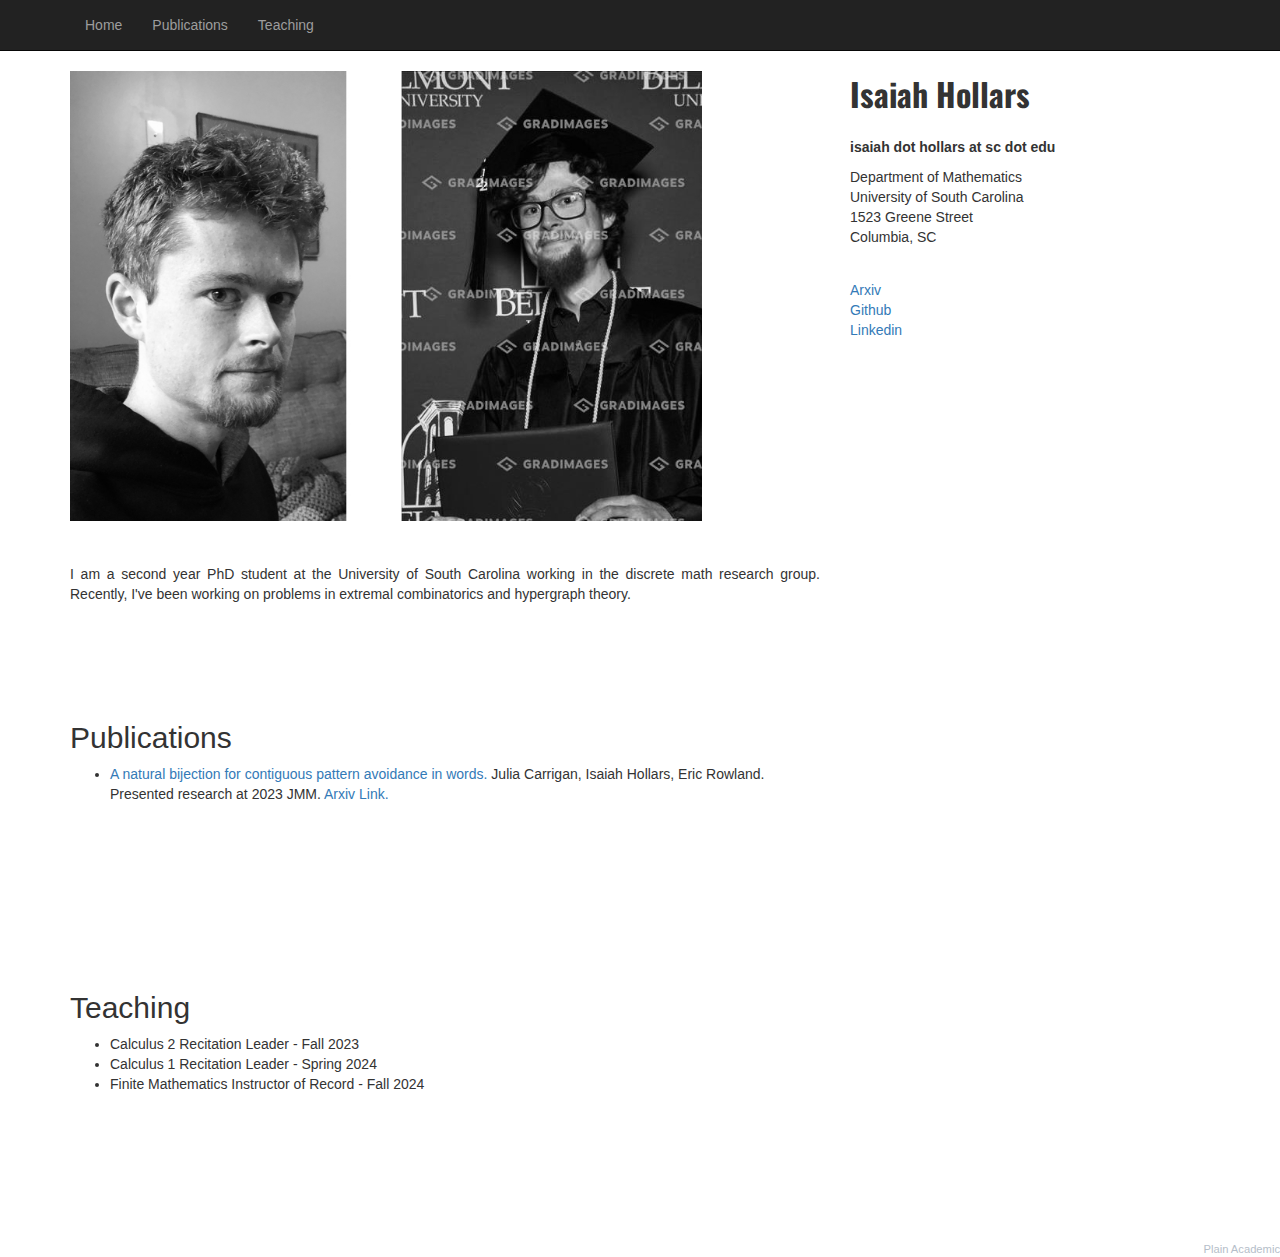
<file: index.html>
<!DOCTYPE html>
<!--
    Plain-Academic by Vasilios Mavroudis
    Released under the Simplified BSD License/FreeBSD (2-clause) License.
    https://github.com/mavroudisv/plain-academic
-->

<html lang="en">
<head>
  <title>Isaiah Hollars</title>
  <meta charset="utf-8">
  <meta name="viewport" content="width=device-width, initial-scale=1">
  <link rel="stylesheet" href="https://maxcdn.bootstrapcdn.com/bootstrap/3.3.6/css/bootstrap.min.css">
  <script src="https://ajax.googleapis.com/ajax/libs/jquery/1.12.0/jquery.min.js"></script>
  <script src="https://maxcdn.bootstrapcdn.com/bootstrap/3.3.6/js/bootstrap.min.js"></script>
  <link href='https://fonts.googleapis.com/css?family=Oswald:700' rel='stylesheet' type='text/css'>
</head>
<body>


<!-- Navigation -->
	<nav class="navbar navbar-inverse navbar-static-top" role="navigation">
	  <div class="container">
		<div class="navbar-header">
		  <button type="button" class="navbar-toggle collapsed" data-toggle="collapse" data-target="#bs-example-navbar-collapse-1">
						<span class="sr-only">Toggle navigation</span>
						<span class="icon-bar"></span>
						<span class="icon-bar"></span>
						<span class="icon-bar"></span>
					</button>
		</div>

		<!-- Collect the nav links, forms, and other content for toggling -->
		<div class="collapse navbar-collapse" id="bs-example-navbar-collapse-1">
		  <ul class="nav navbar-nav">
				  <li><a href="index.html">Home</a></li>
          <li><a href="#publications">Publications</a></li> 
				  <li><a href="#teaching">Teaching</a></li>
          <!-- <li><a href="favorites.html">Non-math Things</a></li> -->
	
		  </ul>
		</div>
	  </div>
	</nav>
  
  <!-- Page Content -->
    <div class="container">

        <div class="row">

            <!-- Entries Column -->
            <div class="col-md-8" style="height: 70vh;">
                
                <!-- Main Image -->
                <img class="img-responsive" src="doubleselfie.jpg" alt="" style="height: 50vh;"><br>
                
                <div style="margin-top:3%; text-align:justify;">                
					<p>I am a second year PhD student at the University of South Carolina working in the discrete math research group. Recently, I've 
            been working on problems in extremal combinatorics and hypergraph theory. </p>
					
                </div>
            </div> 

            <!-- Contact Info on the Sidebar -->
            <div class="col-md-4">
                <div style="font-family: 'Oswald', sans-serif; font-size: 32px;"><b>Isaiah Hollars</b></div><br>
                <p><b>isaiah dot hollars at sc dot edu</b><br>
                <p>Department of Mathematics<br>
                University of South Carolina<br>
                1523 Greene Street<br>
                Columbia, SC <br>
                </p>
            </div>
            
            
            <!-- Links on the Sidebar -->
            <div class="col-md-4" style="margin-top:2%">
              <dd><a href="https://arxiv.org/search/?searchtype=author&query=Hollars%2C+I">Arxiv</a></dd> 
              <dd><a href="https://github.com/isaiahhollars?tab=repositories">Github</a></dd>
              <dd><a href="https://www.linkedin.com/in/isaiah-hollars-b1013a1a5/">Linkedin</a></dd>
            </div>
            
            
            <!-- Publications -->
            <div class="col-md-8" style="height: 30vh;">    
                <h2 id="publications">Publications</h2>
                
                
                <ul>
                  <li class="paper" words="add, your, keywords, here"> <a href="https://doi.org/10.1016/j.disc.2023.113793">A natural bijection for contiguous pattern avoidance in words.</a> Julia Carrigan, Isaiah Hollars, Eric Rowland. Presented research at 2023 JMM. <a href="https://arxiv.org/abs/2212.08959"> Arxiv Link.</a></li>
                </ul>
            
          
            </div>

            <!-- Teaching -->
            <div class="col-md-8" style="height: 30vh;">    
              <h2 id="teaching">Teaching</h2>
              
              <ul>
                <li class="paper"> Calculus 2 Recitation Leader - Fall 2023</li>
                <li class="paper"> Calculus 1 Recitation Leader - Spring 2024</li>
                <li class="paper">  Finite Mathematics Instructor of Record - Fall 2024</li>
              </ul>
          
        
          </div>

            
        </div>


    </div>
    <!-- /.container -->
    
    <!-- Other people may like it too! -->
    <a style="color:#b5bec9;font-size:0.8em; float:right;" href="https://github.com/mavroudisv/plain-academic">Plain Academic</a> 
    
</body>

</html>
</file>
